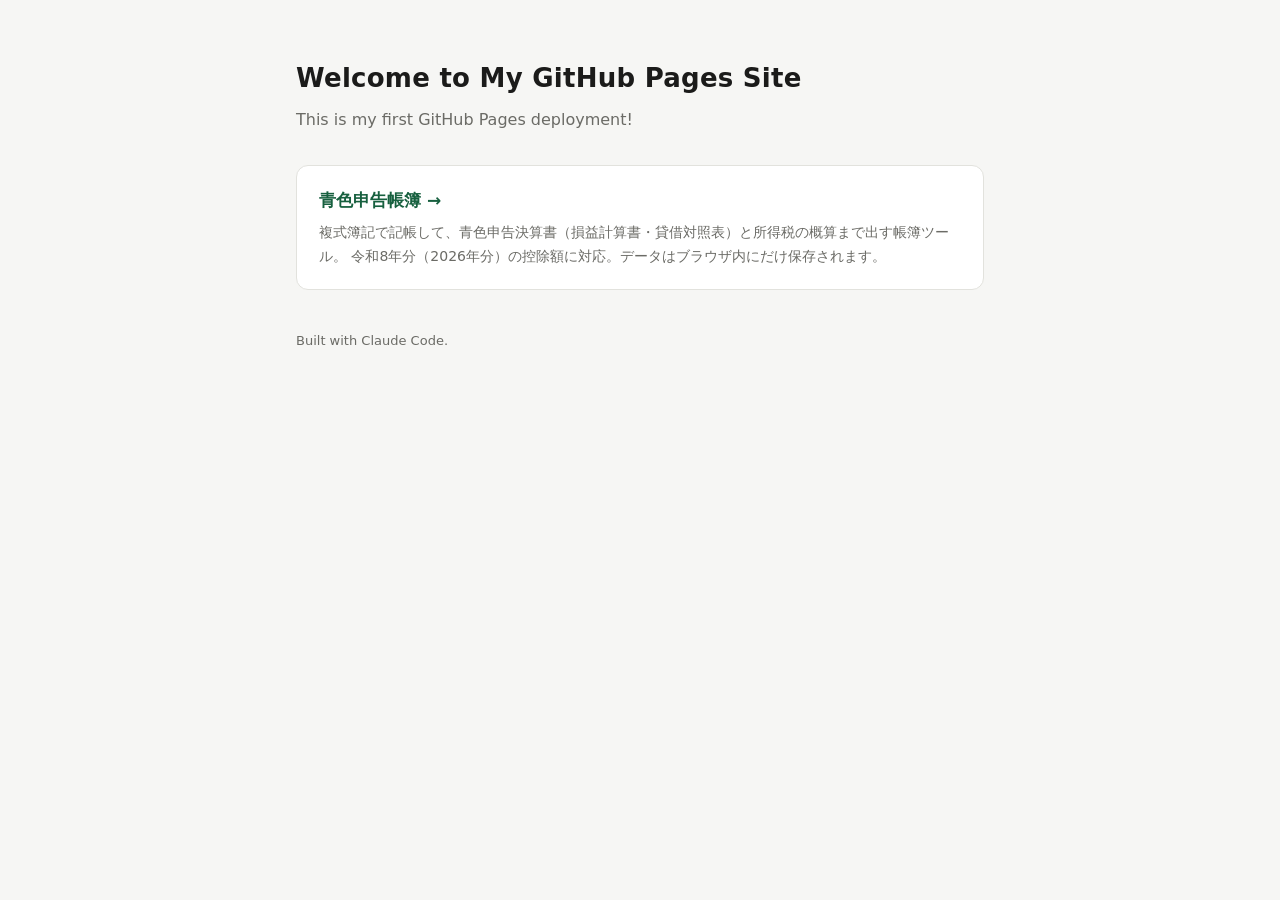
<file: index.html>
<!DOCTYPE html>
<html lang="ja">
<head>
<meta charset="UTF-8">
<meta name="viewport" content="width=device-width, initial-scale=1.0">
<title>My GitHub Pages Site</title>
<style>
  :root{--bg:#f6f6f4;--panel:#fff;--ink:#1b1b1a;--muted:#6b6b66;--line:#e2e2dd;--accent:#17603f;--accent-soft:#e8f1ec}
  @media(prefers-color-scheme:dark){:root:not([data-theme="light"]){--bg:#15171a;--panel:#1d2024;--ink:#e8e8e4;--muted:#9a9a94;--line:#2d3136;--accent:#6fcf9b;--accent-soft:#1b2d25}}
  *{box-sizing:border-box}
  body{margin:0;background:var(--bg);color:var(--ink);
    font-family:system-ui,-apple-system,"Hiragino Kaku Gothic ProN","Noto Sans JP",sans-serif;line-height:1.7}
  .wrap{max-width:720px;margin:0 auto;padding:56px 16px 80px}
  h1{font-size:26px;margin:0 0 6px;letter-spacing:.01em}
  p.lead{color:var(--muted);margin:0 0 32px}
  a.card{display:block;background:var(--panel);border:1px solid var(--line);border-radius:12px;
    padding:20px 22px;text-decoration:none;color:inherit;transition:border-color .15s}
  a.card:hover{border-color:var(--accent)}
  a.card h2{font-size:17px;margin:0 0 6px;color:var(--accent)}
  a.card p{margin:0;font-size:14px;color:var(--muted)}
  footer{margin-top:40px;font-size:13px;color:var(--muted)}
</style>
</head>
<body>
<div class="wrap">
  <h1>Welcome to My GitHub Pages Site</h1>
  <p class="lead">This is my first GitHub Pages deployment!</p>

  <a class="card" href="aoiro/">
    <h2>青色申告帳簿 →</h2>
    <p>複式簿記で記帳して、青色申告決算書（損益計算書・貸借対照表）と所得税の概算まで出す帳簿ツール。
       令和8年分（2026年分）の控除額に対応。データはブラウザ内にだけ保存されます。</p>
  </a>

  <footer>Built with Claude Code.</footer>
</div>
</body>
</html>
</file>
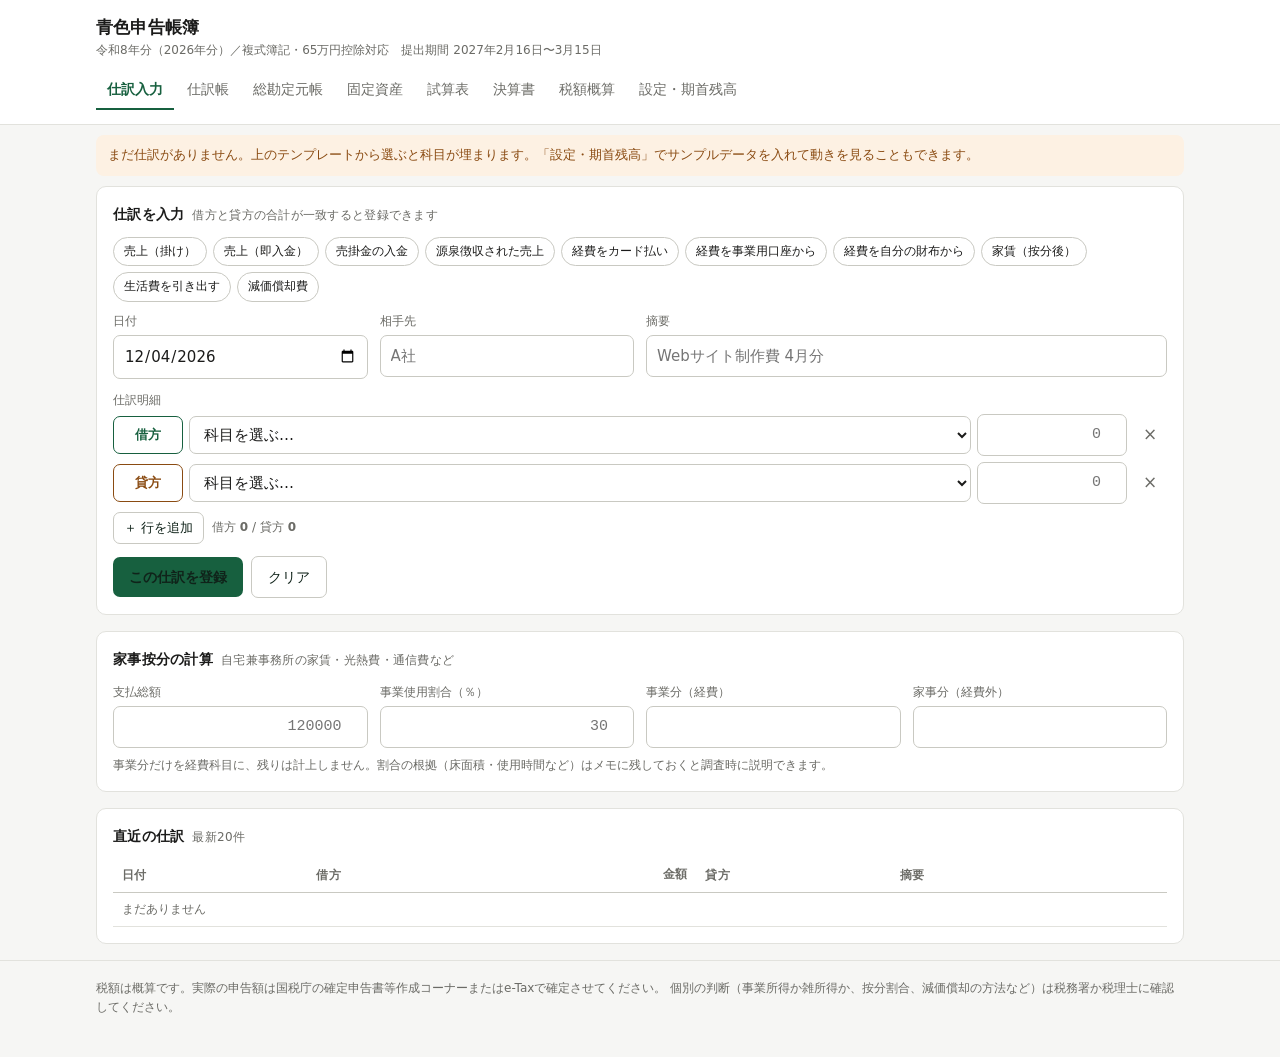
<file: aoiro/index.html>
<!DOCTYPE html>
<html lang="ja" >
<head>
<meta charset="UTF-8">
<meta name="viewport" content="width=device-width, initial-scale=1.0">
<title>青色申告帳簿</title>
<meta name="description" content="複式簿記で記帳して、青色申告決算書と所得税の概算まで出す個人事業用の帳簿ツール。">
<link rel="stylesheet" href="style.css">
</head>
<body>
<header class="top">
  <div class="wrap">
    <h1>青色申告帳簿 <small>令和8年分（2026年分）／複式簿記・65万円控除対応　提出期間 2027年2月16日〜3月15日</small></h1>
    <nav class="tabs" role="tablist">
      <button role="tab" data-pane="input"  aria-selected="true">仕訳入力</button>
      <button role="tab" data-pane="journal">仕訳帳</button>
      <button role="tab" data-pane="ledger">総勘定元帳</button>
      <button role="tab" data-pane="assets">固定資産</button>
      <button role="tab" data-pane="trial">試算表</button>
      <button role="tab" data-pane="stmt">決算書</button>
      <button role="tab" data-pane="tax">税額概算</button>
      <button role="tab" data-pane="setup">設定・期首残高</button>
    </nav>
  </div>
</header>

<main class="wrap">

<!-- ============ 仕訳入力 ============ -->
<section class="pane" id="pane-input">
  <div id="healthBox"></div>

  <div class="card">
    <h2>仕訳を入力<span class="sub">借方と貸方の合計が一致すると登録できます</span></h2>
    <div class="tmpl" id="tmplBox"></div>
    <div class="grid g4">
      <div><label class="f" for="inDate">日付</label><input type="date" id="inDate"></div>
      <div><label class="f" for="inPartner">相手先</label><input type="text" id="inPartner" placeholder="A社"></div>
      <div style="grid-column:span 2"><label class="f" for="inMemo">摘要</label><input type="text" id="inMemo" placeholder="Webサイト制作費 4月分"></div>
    </div>
    <div style="margin-top:12px">
      <label class="f">仕訳明細</label>
      <div class="lines" id="lineBox"></div>
      <div class="row" style="margin-top:8px">
        <button class="btn ghost sm" id="addLine">＋ 行を追加</button>
        <span class="hint" id="lineSum"></span>
      </div>
    </div>
    <div id="entryMsg"></div>
    <div class="row" style="margin-top:12px">
      <button class="btn" id="saveEntry">この仕訳を登録</button>
      <button class="btn ghost" id="clearEntry">クリア</button>
      <span class="hint right" id="editingNote"></span>
    </div>
  </div>

  <div class="card">
    <h2>家事按分の計算<span class="sub">自宅兼事務所の家賃・光熱費・通信費など</span></h2>
    <div class="grid g4">
      <div><label class="f" for="abTotal">支払総額</label><input type="number" id="abTotal" class="num" placeholder="120000"></div>
      <div><label class="f" for="abRate">事業使用割合（％）</label><input type="number" id="abRate" class="num" placeholder="30"></div>
      <div><label class="f">事業分（経費）</label><input type="text" id="abBiz" class="num" readonly></div>
      <div><label class="f">家事分（経費外）</label><input type="text" id="abHome" class="num" readonly></div>
    </div>
    <p class="hint" style="margin:8px 0 0">事業分だけを経費科目に、残りは計上しません。割合の根拠（床面積・使用時間など）はメモに残しておくと調査時に説明できます。</p>
  </div>

  <div class="card">
    <h2>直近の仕訳<span class="sub">最新20件</span></h2>
    <div class="scroll"><table id="recentTbl"></table></div>
  </div>
</section>

<!-- ============ 仕訳帳 ============ -->
<section class="pane" id="pane-journal" hidden>
  <div class="card">
    <h2>仕訳帳</h2>
    <div class="row" style="margin-bottom:10px">
      <input type="text" id="jSearch" placeholder="摘要・相手先・科目で検索" style="max-width:280px">
      <select id="jMonth" style="max-width:150px"></select>
      <button class="btn ghost sm" id="exportCsv">CSVを書き出す</button>
      <label class="btn ghost sm" for="importCsv" style="cursor:pointer">CSVを読み込む</label>
      <input type="file" id="importCsv" accept=".csv,text/csv" hidden>
      <span class="hint right" id="jCount"></span>
    </div>
    <div id="csvMsg"></div>
    <div class="scroll"><table id="journalTbl"></table></div>
  </div>
  <details class="help">
    <summary>CSVの形式</summary>
    <p class="hint">1行＝仕訳1明細。列は <code>日付,借方科目,借方金額,貸方科目,貸方金額,摘要,相手先,仕訳番号</code>。
    複合仕訳は同じ仕訳番号で複数行にします。科目は名称（例：通信費）またはコード（例：605）。
    金額はカンマなしの数値。他社の会計ソフトから出した明細も、この列順に並べ替えれば読み込めます。</p>
  </details>
</section>

<!-- ============ 総勘定元帳 ============ -->
<section class="pane" id="pane-ledger" hidden>
  <div class="card">
    <h2>総勘定元帳</h2>
    <div class="row" style="margin-bottom:10px">
      <select id="ledgerAc" style="max-width:260px"></select>
      <span class="hint">期首残高は「設定・期首残高」で入れます</span>
    </div>
    <div class="scroll"><table id="ledgerTbl"></table></div>
  </div>
</section>

<!-- ============ 固定資産 ============ -->
<section class="pane" id="pane-assets" hidden>
  <div class="card">
    <h2>固定資産台帳<span class="sub">中古資産の耐用年数と月割りを自動で計算します</span></h2>
    <div class="grid g3">
      <div style="grid-column:span 2"><label class="f" for="asName">資産の名前</label><input type="text" id="asName" placeholder="日産ノート（中古）"></div>
      <div><label class="f" for="asPreset">用途から耐用年数を選ぶ</label><select id="asPreset"></select></div>
      <div><label class="f" for="asAcct">勘定科目</label><select id="asAcct"></select></div>
      <div><label class="f" for="asDate">取得日</label><input type="date" id="asDate"></div>
      <div><label class="f" for="asStart">業務供用日<span class="hint">（使い始めた日）</span></label><input type="date" id="asStart"></div>
      <div><label class="f" for="asCost">取得価額（円）</label><input type="number" id="asCost" class="num" placeholder="450000"></div>
      <div>
        <label class="f" for="asUsed">新品／中古</label>
        <select id="asUsed"><option value="0">新品</option><option value="1" selected>中古</option></select>
      </div>
      <div id="asRegWrap"><label class="f" for="asReg">初度登録・製造年月</label><input type="month" id="asReg"></div>
      <div><label class="f" for="asLegal">法定耐用年数（年）</label><input type="number" id="asLegal" class="num" placeholder="6"></div>
      <div><label class="f" for="asYears">使う耐用年数（年）<span class="hint">空欄なら自動</span></label><input type="number" id="asYears" class="num"></div>
      <div><label class="f" for="asMethod">償却方法</label><select id="asMethod"></select></div>
      <div><label class="f" for="asRatio">事業専用割合（％）</label><input type="number" id="asRatio" class="num" value="100"></div>
      <div style="grid-column:span 2"><label class="f" for="asMemo">メモ<span class="hint">（按分の根拠など）</span></label><input type="text" id="asMemo" placeholder="週3日 営業訪問に使用。走行距離ベースで70%"></div>
    </div>
    <div id="asSuggest"></div>
    <div class="row" style="margin-top:12px">
      <button class="btn" id="asSave">台帳に登録</button>
      <button class="btn ghost" id="asClear">クリア</button>
      <span class="hint right" id="asEditing"></span>
    </div>
    <div id="asMsg"></div>
  </div>

  <div class="card">
    <h2>登録した資産<span class="sub" id="asYearLabel"></span></h2>
    <div class="scroll"><table id="asTbl"></table></div>
    <div id="asTotal"></div>
    <div class="row" style="margin-top:12px">
      <button class="btn" id="asPost">当年の減価償却仕訳を作成・更新</button>
      <span class="hint">12月31日付で「減価償却費 ／ 資産科目」の仕訳を作ります。家事分は事業主貸に振り替えます。</span>
    </div>
    <div id="asPostMsg"></div>
  </div>

  <div class="card" id="asSchedWrap" hidden>
    <h2>償却スケジュール<span class="sub" id="asSchedName"></span></h2>
    <div class="scroll"><table id="asSchedTbl"></table></div>
  </div>

  <details class="help">
    <summary>計算の根拠</summary>
    <p class="hint">
      中古資産の耐用年数は簡便法です。法定耐用年数の全部を経過していれば「法定×20％」、一部なら「(法定−経過)＋経過×20％」。
      1年未満は切り捨て、2年未満は2年になります（国税庁 No.5404）。<br>
      年の途中で使い始めた資産は、計算した償却費に「業務に使った月数 ÷ 12」を掛けます（No.2106）。
      一括償却資産と少額減価償却資産の特例には月割がありません。<br>
      個人の法定償却方法は定額法です。定率法を使うには「減価償却資産の償却方法の届出書」を提出期限までに出す必要があります（No.2100）。<br>
      少額減価償却資産の特例（措法28の2）の上限は、令和8年4月1日以後の取得で40万円未満、令和8年3月31日までの取得で30万円未満。青色申告者で年300万円までです（No.2100 注3）。
      決算書の減価償却費の計算欄に、摘要として「措法28の2」と書きます。
    </p>
  </details>
</section>

<!-- ============ 試算表 ============ -->
<section class="pane" id="pane-trial" hidden>
  <div class="card">
    <h2>合計残高試算表</h2>
    <div id="trialMsg"></div>
    <div class="scroll"><table id="trialTbl"></table></div>
  </div>
</section>

<!-- ============ 決算書 ============ -->
<section class="pane" id="pane-stmt" hidden>
  <div class="card">
    <h2>損益計算書<span class="sub">青色申告決算書 1ページ目に対応</span></h2>
    <div class="scroll"><table id="plTbl"></table></div>
    <p class="src">決算書の行番号（①㉜㊸など）は様式が年によって動くため表示していません。転記するときは国税庁の様式の見出し名で突き合わせてください。</p>
  </div>
  <div class="card">
    <h2>貸借対照表<span class="sub">青色申告決算書 4ページ目に対応</span></h2>
    <div id="bsMsg"></div>
    <div class="scroll"><table id="bsTbl"></table></div>
  </div>
  <div class="card" id="depCard" hidden>
    <h2>減価償却費の計算<span class="sub">青色申告決算書 3ページ目に対応</span></h2>
    <div class="scroll"><table id="depTbl"></table></div>
  </div>
  <div class="row"><button class="btn ghost" onclick="window.print()">印刷 / PDFで保存</button></div>
</section>

<!-- ============ 税額概算 ============ -->
<section class="pane" id="pane-tax" hidden>
  <div class="card">
    <h2>給与と事業所得を合算した概算<span class="sub">令和8年分の控除額で計算</span></h2>
    <div class="grid g3">
      <div><label class="f" for="txKyuyo">給与の収入金額（源泉徴収票の支払金額）</label><input type="number" id="txKyuyo" class="num"></div>
      <div><label class="f" for="txGensen">源泉徴収税額（給与）</label><input type="number" id="txGensen" class="num"></div>
      <div><label class="f" for="txShakai">社会保険料控除（給与＋国民年金等）</label><input type="number" id="txShakai" class="num"></div>
      <div><label class="f" for="txIdeco">小規模企業共済等掛金（iDeCo等）</label><input type="number" id="txIdeco" class="num"></div>
      <div><label class="f" for="txSeimei">生命保険料控除</label><input type="number" id="txSeimei" class="num"></div>
      <div><label class="f" for="txIryo">医療費控除</label><input type="number" id="txIryo" class="num"></div>
      <div><label class="f" for="txKifu">寄附金控除</label><input type="number" id="txKifu" class="num"></div>
      <div><label class="f" for="txOther">その他の所得控除（配偶者・扶養など）</label><input type="number" id="txOther" class="num"></div>
      <div><label class="f" for="txYotei">予定納税額</label><input type="number" id="txYotei" class="num"></div>
    </div>
    <p class="hint" style="margin:10px 0 0">事業所得は帳簿から自動で入ります。所得控除の額は源泉徴収票と控除証明書の数字をそのまま入れてください。</p>
  </div>
  <div class="card">
    <h2>結果</h2>
    <div class="kpi" id="taxKpi"></div>
    <div class="scroll" style="margin-top:14px"><table id="taxTbl"></table></div>
    <div id="taxMsg"></div>
    <p class="src">出典：国税庁タックスアンサー
      <a href="https://www.nta.go.jp/taxes/shiraberu/taxanswer/shotoku/1199.htm">No.1199 基礎控除</a>／
      <a href="https://www.nta.go.jp/taxes/shiraberu/taxanswer/shotoku/1410.htm">No.1410 給与所得控除</a>／
      <a href="https://www.nta.go.jp/taxes/shiraberu/taxanswer/shotoku/2072.htm">No.2072 青色申告特別控除</a>／
      <a href="https://www.nta.go.jp/taxes/shiraberu/taxanswer/shotoku/2260.htm">No.2260 所得税の税率</a>（令和8年4月1日現在法令等）
    </p>
  </div>
</section>

<!-- ============ 設定 ============ -->
<section class="pane" id="pane-setup" hidden>
  <div class="card">
    <h2>基本設定</h2>
    <div class="grid g3">
      <div><label class="f" for="stName">氏名</label><input type="text" id="stName"></div>
      <div><label class="f" for="stYago">屋号</label><input type="text" id="stYago"></div>
      <div><label class="f" for="stJob">事業の種類</label><input type="text" id="stJob" placeholder="ソフトウェア開発"></div>
      <div>
        <label class="f" for="stAoiro">青色申告特別控除</label>
        <select id="stAoiro">
          <option value="65">65万円（複式簿記＋e-Tax送信 または 優良な電子帳簿保存＋届出書）</option>
          <option value="55">55万円（複式簿記・書面提出）</option>
          <option value="10">10万円（簡易簿記など）</option>
        </select>
      </div>
      <div><label class="f" for="stYear">対象年</label><input type="number" id="stYear" class="num" value="2026"></div>
    </div>
    <div id="aoiroNote"></div>
  </div>

  <div class="card">
    <h2>期首残高<span class="sub">1月1日時点の残高。開業初年度なら元入金と現金・預金だけでも可</span></h2>
    <div class="scroll"><table id="openTbl"></table></div>
    <div id="openMsg"></div>
  </div>

  <div class="card">
    <h2>データの保管</h2>
    <p class="hint" style="margin-top:0">入力したデータはこのブラウザの中（localStorage）にだけ保存されます。サーバーには送られません。
    ブラウザのデータを消すと失われるので、定期的にJSONを書き出して手元に保存してください。
    帳簿書類の保存期間は原則7年です。</p>
    <div class="row">
      <button class="btn ghost sm" id="expJson">JSONを書き出す（バックアップ）</button>
      <label class="btn ghost sm" for="impJson" style="cursor:pointer">JSONを読み込む</label>
      <input type="file" id="impJson" accept=".json,application/json" hidden>
      <button class="btn ghost sm" id="loadDemo">サンプルデータを入れる</button>
      <button class="btn danger sm right" id="wipe">全データを削除</button>
    </div>
    <div id="dataMsg"></div>
  </div>
</section>

</main>

<footer class="ft"><div class="wrap">
  税額は概算です。実際の申告額は国税庁の確定申告書等作成コーナーまたはe-Taxで確定させてください。
  個別の判断（事業所得か雑所得か、按分割合、減価償却の方法など）は税務署か税理士に確認してください。
</div></footer>

<script src="accounts.js"></script>
<script src="tax.js"></script>
<script src="ledger.js"></script>
<script src="depreciation.js"></script>
<script src="app.js"></script>
</body>
</html>
</file>
<file: aoiro/style.css>
:root{
  --bg:#f6f6f4; --panel:#fff; --ink:#1b1b1a; --muted:#6b6b66;
  --line:#e2e2dd; --line-strong:#c9c9c2;
  --accent:#17603f; --accent-soft:#e8f1ec;
  --warn:#8a4b12; --warn-soft:#fdf1e3;
  --bad:#9b2226; --bad-soft:#fbeceb;
  --mono:ui-monospace,SFMono-Regular,Menlo,"Courier New",monospace;
  --sans:system-ui,-apple-system,"Hiragino Kaku Gothic ProN","Noto Sans JP","Yu Gothic UI",sans-serif;
}
@media (prefers-color-scheme:dark){
  :root:not([data-theme="light"]){
    --bg:#15171a; --panel:#1d2024; --ink:#e8e8e4; --muted:#9a9a94;
    --line:#2d3136; --line-strong:#3c4147;
    --accent:#6fcf9b; --accent-soft:#1b2d25;
    --warn:#e0a86a; --warn-soft:#2d2518;
    --bad:#f08a86; --bad-soft:#2d1b1c;
  }
}
*{box-sizing:border-box}
html,body{margin:0}
body{
  background:var(--bg); color:var(--ink); font-family:var(--sans);
  font-size:15px; line-height:1.6; -webkit-text-size-adjust:100%;
}
header.top{
  background:var(--panel); border-bottom:1px solid var(--line);
  padding:14px 16px; position:sticky; top:0; z-index:20;
}
.wrap{max-width:1120px; margin:0 auto; padding:0 16px}
h1{font-size:17px; margin:0; letter-spacing:.01em}
h1 small{display:block; font-weight:400; font-size:12px; color:var(--muted); letter-spacing:0}
nav.tabs{display:flex; gap:2px; overflow-x:auto; margin-top:12px; scrollbar-width:thin}
nav.tabs button{
  flex:0 0 auto; background:none; border:none; border-bottom:2px solid transparent;
  color:var(--muted); font:inherit; font-size:13.5px; padding:7px 11px; cursor:pointer; white-space:nowrap;
}
nav.tabs button:hover{color:var(--ink)}
nav.tabs button[aria-selected="true"]{color:var(--accent); border-bottom-color:var(--accent); font-weight:600}
main{padding:20px 0 64px}
section.pane[hidden]{display:none}
.card{
  background:var(--panel); border:1px solid var(--line); border-radius:10px;
  padding:16px; margin-bottom:16px;
}
.card>h2{font-size:14px; margin:0 0 12px; letter-spacing:.02em}
.card>h2 .sub{font-weight:400; color:var(--muted); font-size:12px; margin-left:8px}
.grid{display:grid; gap:12px}
.g2{grid-template-columns:repeat(2,minmax(0,1fr))}
.g3{grid-template-columns:repeat(3,minmax(0,1fr))}
.g4{grid-template-columns:repeat(4,minmax(0,1fr))}
@media(max-width:760px){.g2,.g3,.g4{grid-template-columns:1fr}}
label.f{display:block; font-size:12px; color:var(--muted); margin-bottom:4px}
input,select,textarea,button{font:inherit}
input[type=text],input[type=date],input[type=number],select,textarea{
  width:100%; padding:8px 10px; border:1px solid var(--line-strong); border-radius:7px;
  background:var(--panel); color:var(--ink);
}
input[type=number],input.num{text-align:right; font-family:var(--mono); font-variant-numeric:tabular-nums}
input:focus,select:focus,textarea:focus{outline:2px solid var(--accent); outline-offset:-1px; border-color:var(--accent)}
.btn{
  background:var(--accent); color:#fff; border:none; border-radius:7px;
  padding:9px 16px; cursor:pointer; font-size:14px; font-weight:600;
}
:root:not([data-theme="light"]) .btn{color:#10231a}
@media (prefers-color-scheme:dark){:root:not([data-theme="light"]) .btn{color:#10231a}}
.btn:hover{filter:brightness(1.08)}
.btn.ghost{background:none; color:var(--accent); border:1px solid var(--line-strong); font-weight:500}
.btn.sm{padding:5px 10px; font-size:12.5px; font-weight:500}
.btn.danger{background:none; color:var(--bad); border:1px solid var(--line-strong); font-weight:500}
.row{display:flex; gap:8px; flex-wrap:wrap; align-items:center}
.right{margin-left:auto}
table{width:100%; border-collapse:collapse; font-size:13.5px}
th,td{padding:7px 9px; border-bottom:1px solid var(--line); text-align:left; vertical-align:top}
thead th{
  font-size:11.5px; color:var(--muted); font-weight:600; letter-spacing:.03em;
  border-bottom:1px solid var(--line-strong); white-space:nowrap;
}
td.n,th.n{text-align:right; font-family:var(--mono); font-variant-numeric:tabular-nums; white-space:nowrap}
tbody tr:hover{background:var(--accent-soft)}
tr.total td{font-weight:700; border-top:1px solid var(--line-strong); border-bottom:none; background:var(--accent-soft)}
tr.sub td{font-weight:600; background:color-mix(in srgb,var(--accent-soft) 50%, transparent)}
.scroll{overflow-x:auto; -webkit-overflow-scrolling:touch}
.kpi{display:grid; gap:10px; grid-template-columns:repeat(auto-fit,minmax(170px,1fr))}
.kpi .k{border:1px solid var(--line); border-radius:9px; padding:11px 13px; background:var(--panel)}
.kpi .k .lab{font-size:11.5px; color:var(--muted)}
.kpi .k .val{font-size:21px; font-family:var(--mono); font-variant-numeric:tabular-nums; margin-top:2px; letter-spacing:-.01em}
.kpi .k .note{font-size:11px; color:var(--muted); margin-top:2px}
.k.good .val{color:var(--accent)} .k.bad .val{color:var(--bad)}
.msg{border-radius:8px; padding:10px 12px; font-size:13px; margin:10px 0}
.msg.ok{background:var(--accent-soft); color:var(--accent)}
.msg.warn{background:var(--warn-soft); color:var(--warn)}
.msg.bad{background:var(--bad-soft); color:var(--bad)}
.msg ul{margin:4px 0 0; padding-left:20px}
.hint{font-size:12px; color:var(--muted)}
.pill{display:inline-block; font-size:11px; padding:1px 7px; border-radius:20px; background:var(--accent-soft); color:var(--accent); font-weight:600}
.pill.w{background:var(--warn-soft); color:var(--warn)}
.lines{display:grid; gap:6px}
.lineRow{display:grid; grid-template-columns:70px 1fr 150px 34px; gap:6px; align-items:center}
@media(max-width:620px){.lineRow{grid-template-columns:62px 1fr 110px 30px}}
.sideBtn{border:1px solid var(--line-strong); background:var(--panel); color:var(--ink); border-radius:7px; padding:8px 0; cursor:pointer; font-size:12.5px; font-weight:600}
.sideBtn[data-side="D"]{color:var(--accent); border-color:var(--accent)}
.sideBtn[data-side="C"]{color:var(--warn); border-color:var(--warn)}
.x{border:none; background:none; color:var(--muted); cursor:pointer; font-size:17px; line-height:1; padding:4px}
.x:hover{color:var(--bad)}
details.help{border:1px solid var(--line); border-radius:9px; padding:10px 13px; margin-bottom:12px; background:var(--panel)}
details.help summary{cursor:pointer; font-size:13px; font-weight:600; color:var(--accent)}
details.help[open] summary{margin-bottom:8px}
details.help p,details.help li{font-size:13px}
.src{font-size:11.5px; color:var(--muted); margin-top:10px}
.src a{color:var(--muted)}
.tmpl{display:flex; gap:6px; flex-wrap:wrap; margin-bottom:10px}
.tmpl button{font-size:12px; padding:4px 10px; border:1px solid var(--line-strong); background:var(--panel); color:var(--ink); border-radius:20px; cursor:pointer}
.tmpl button:hover{border-color:var(--accent); color:var(--accent)}
footer.ft{border-top:1px solid var(--line); padding:18px 0 40px; font-size:12px; color:var(--muted)}
@media print{
  header.top,nav.tabs,.tmpl,.btn,footer.ft,details.help{display:none !important}
  body{background:#fff; font-size:11px}
  .card{border:none; padding:0; margin-bottom:14px; break-inside:avoid}
  thead th{border-bottom:1px solid #000}
}
</file>
